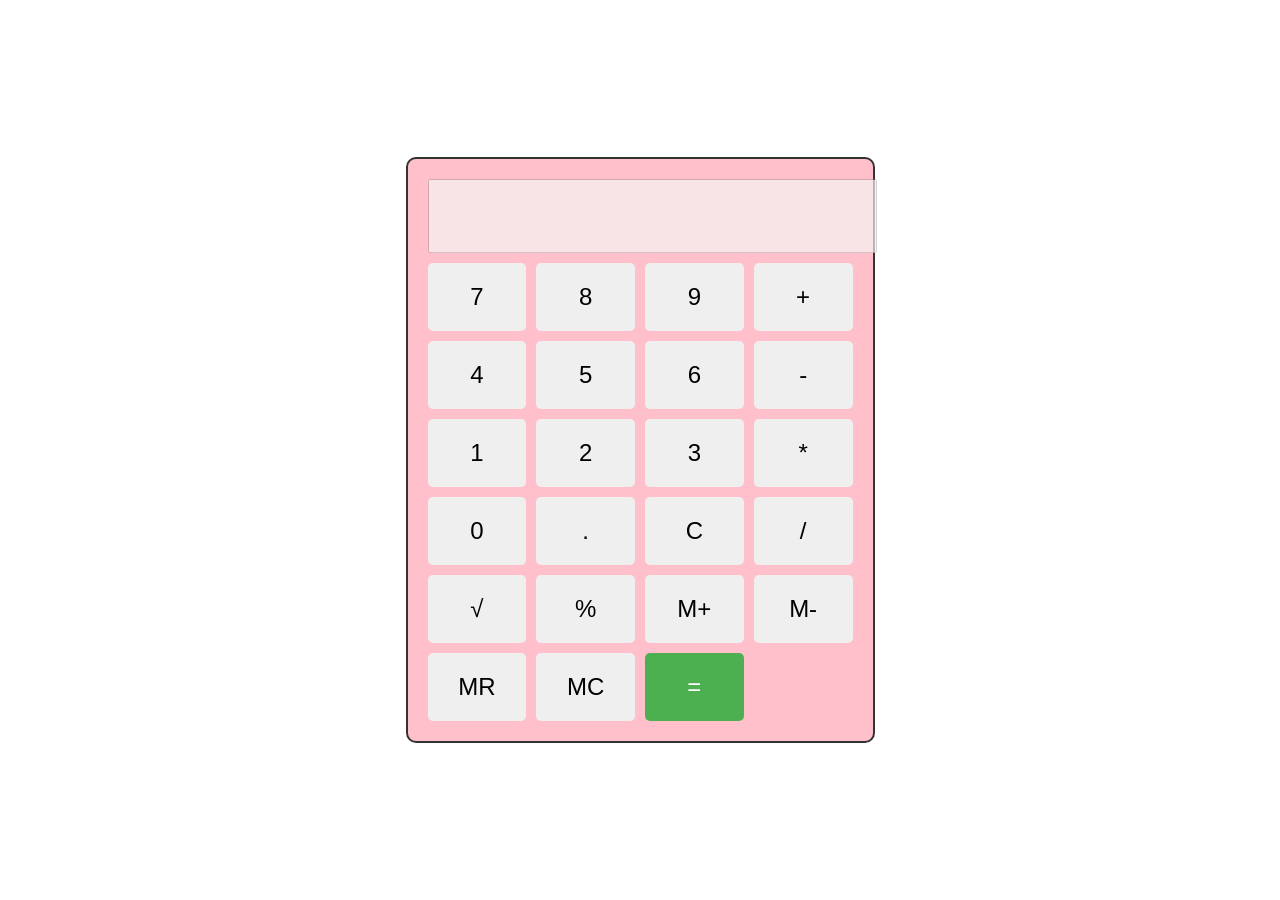
<file: Basic Calculator/index.html>
<!DOCTYPE html>
<html lang="en">

<head>
    <meta charset="UTF-8">
    <meta name="viewport" content="width=device-width, initial-scale=1.0">
    <title>Advanced Calculator</title>
    <link rel="stylesheet" href="styles.css">
</head>

<body>
    <div class="calculator">
        <input type="text" id="display" disabled>
        <div class="buttons">
            <button class="btn" onclick="appendNumber(7)">7</button>
            <button class="btn" onclick="appendNumber(8)">8</button>
            <button class="btn" onclick="appendNumber(9)">9</button>
            <button class="btn" onclick="setOperator('+')">+</button>

            <button class="btn" onclick="appendNumber(4)">4</button>
            <button class="btn" onclick="appendNumber(5)">5</button>
            <button class="btn" onclick="appendNumber(6)">6</button>
            <button class="btn" onclick="setOperator('-')">-</button>

            <button class="btn" onclick="appendNumber(1)">1</button>
            <button class="btn" onclick="appendNumber(2)">2</button>
            <button class="btn" onclick="appendNumber(3)">3</button>
            <button class="btn" onclick="setOperator('*')">*</button>

            <button class="btn" onclick="appendNumber(0)">0</button>
            <button class="btn" onclick="appendDecimal()">.</button>
            <button class="btn" onclick="clearDisplay()">C</button>
            <button class="btn" onclick="setOperator('/')">/</button>

            <button class="btn" onclick="calculateSquareRoot()">√</button>
            <button class="btn" onclick="calculatePercentage()">%</button>
            <button class="btn" onclick="memoryAdd()">M+</button>
            <button class="btn" onclick="memorySubtract()">M-</button>
            <button class="btn" onclick="memoryRecall()">MR</button>
            <button class="btn" onclick="memoryClear()">MC</button>

            <button class="btn equals" onclick="calculateResult()">=</button>
        </div>
    </div>

    <script src="script.js"></script>
</body>

</html>
</file>
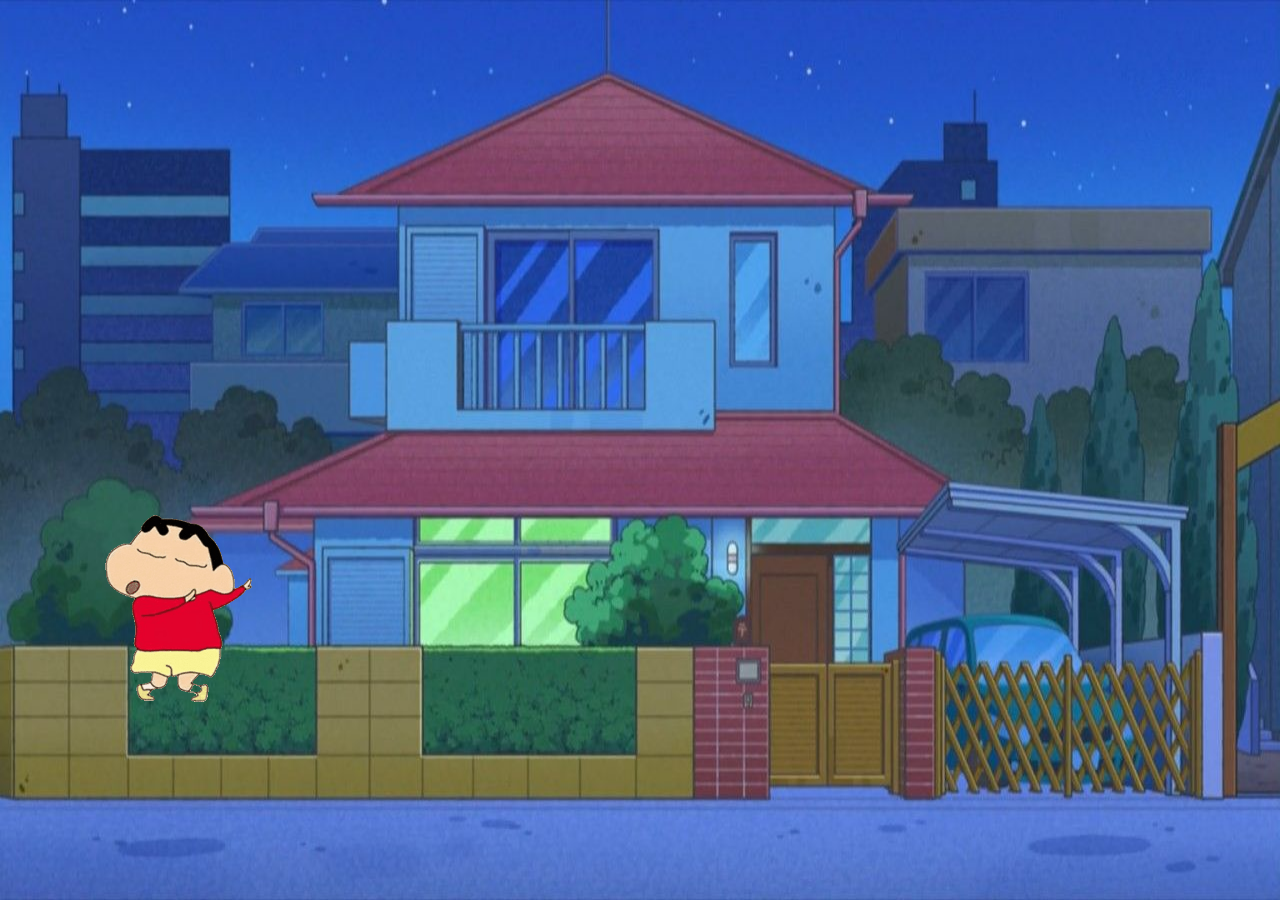
<file: Gif Animation/index.html>
<!DOCTYPE html>
<html>
<head>
	<title>Shinchan Animation</title>

<style >
	
	body{
		background-repeat: no-repeat;
		background-size: 100% 100%;
		background-attachment: fixed;
	}
    .image1{

	margin-top: 500px;
	}

</style>

</head>

<body background="house.png">


	<marquee scrollamount="20" direction="right" >

		<img class="image1" width="200px" src="shinchandance.gif">



	</marquee>
</body>
</html>
</file>
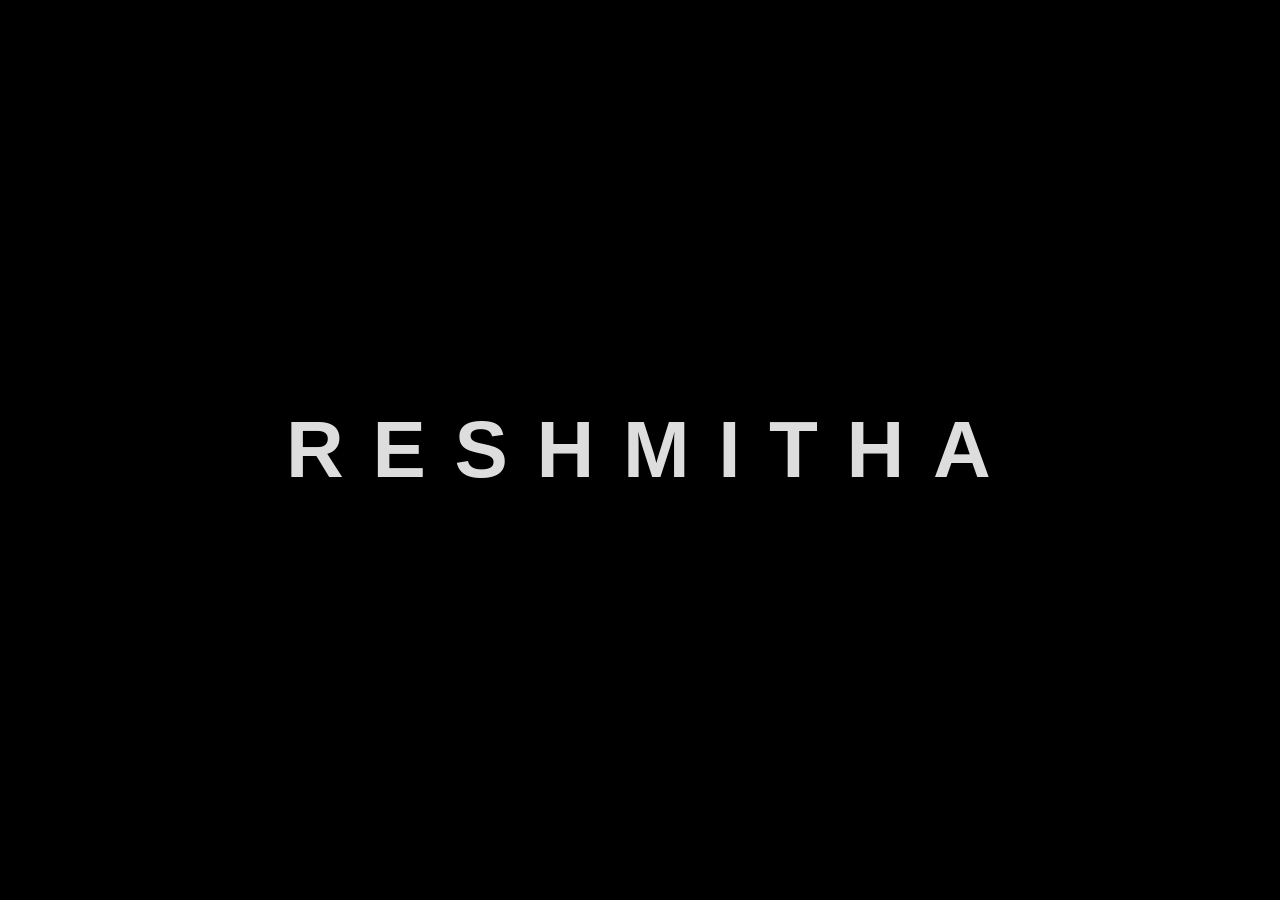
<file: Smoke Effect/index.html>
<!DOCTYPE html>
<html lang="en">

<head>
    <meta charset="UTF-8">
    <meta http-equiv="X-UA-Compatible" content="IE=edge" <meta name="viewport" content="width=device-width, initial-scale=1.0">
    <title>Smoke</title>
    <link rel="stylesheet" href="style.css">
</head>

<body>
    <section>
        <video src="smoke.mp4" autoplay muted></video>
        <h1>
            <span>R</span>
            <span>E</span>
            <span>S</span>
            <span>H</span>
            <span>M</span>
	        <span>I</span>
            <span>T</span>
            <span>H</span>
            <span>A</span>


        </h1>
    </section>
</body>

</html>
</file>
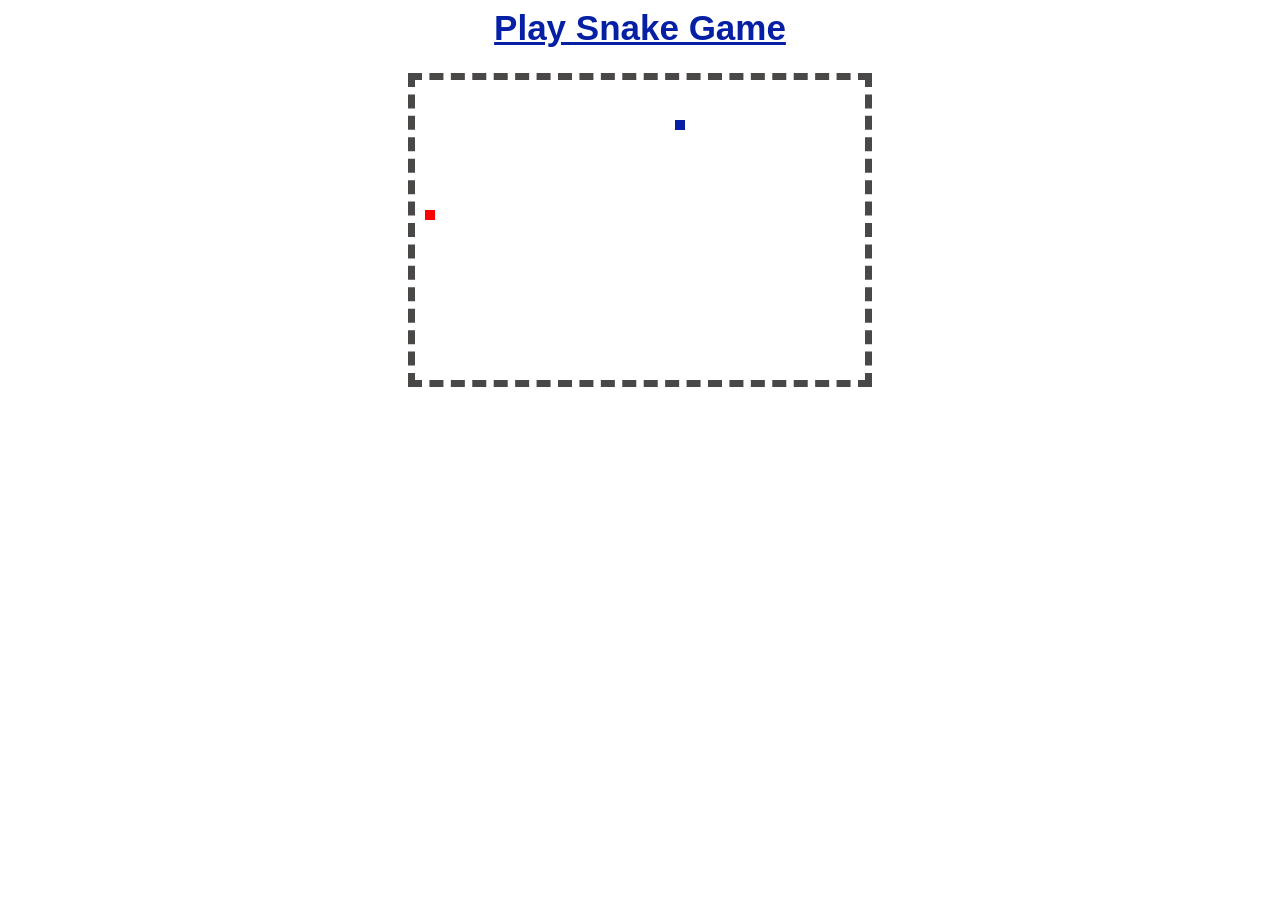
<file: Snake Game/index.html>
<!DOCTYPE html>
<html lang="en">
<head>
<meta charset="UTF-8">
<title>Snake Game</title>

<style>
body{
    text-align:center;
    font-family:Arial;
}

canvas{
    border:7px dashed #4A4747;
}

h1{
    font-size:35px;
    margin:0;
    padding-bottom:25px;
    text-decoration: underline;
    color:#0520A5;
}
</style>

<script>
function play_game(){

var level = 120;
var rect_w = 45;
var rect_h = 30;
var inc_score = 50;

var snake_color = "#0520A5";

var ctx;
var tn = [];
var x_dir = [-1,0,1,0];
var y_dir = [0,-1,0,1];

var queue = [];
var food = 1;

var map = [];

var X = Math.floor(Math.random()*(rect_w-10))+5;
var Y = Math.floor(Math.random()*(rect_h-10))+5;

var direction = Math.floor(Math.random()*4);
var interval;
var score = 0;

var i,dir;

var canvas = document.getElementById("playArea");
ctx = canvas.getContext("2d");

/* initialize map */
for(i=0;i<rect_w;i++){
    map[i]=[];
    for(var j=0;j<rect_h;j++){
        map[i][j]=0;
    }
}

/* create food */
function random_food(){
    var x,y;

    do{
        x=Math.floor(Math.random()*rect_w);
        y=Math.floor(Math.random()*rect_h);
    }
    while(map[x][y]);

    map[x][y]=1;

    ctx.fillStyle="red";
    ctx.fillRect(x*10,y*10,10,10);
}

random_food();

/* game loop */
function game_loop(){

    if(tn.length){
        dir=tn.pop();

        if((dir%2)!==(direction%2)){
            direction=dir;
        }
    }

    X += x_dir[direction];
    Y += y_dir[direction];

    /* collision */
    if(X<0 || Y<0 || X>=rect_w || Y>=rect_h || map[X][Y]==2){

        document.getElementById("show").innerHTML =
        "Game Over<br>Score: <b>"+score+"</b><br><br>" +
        "<button onclick='location.reload()'>Play Again</button>";

        clearInterval(interval);
        return;
    }

    if(map[X][Y]==1){
        score += inc_score;
        random_food();
        food++;
    }

    ctx.fillStyle=snake_color;
    ctx.fillRect(X*10,Y*10,10,10);

    map[X][Y]=2;
    queue.unshift([X,Y]);

    if(queue.length>food){
        var tail=queue.pop();
        map[tail[0]][tail[1]]=0;
        ctx.clearRect(tail[0]*10,tail[1]*10,10,10);
    }
}

interval=setInterval(game_loop,level);

/* keyboard controls */
document.onkeydown=function(e){

    var code=e.keyCode-37;

    if(code>=0 && code<4){
        tn.unshift(code);
    }

    /* pause with space */
    if(e.keyCode==32){
        if(interval){
            clearInterval(interval);
            interval=null;
        }else{
            interval=setInterval(game_loop,level);
        }
    }
}

}
</script>
</head>

<body onload="play_game()">

<h1>Play Snake Game</h1>

<div id="show"></div>

<canvas id="playArea" width="450" height="300">
Your browser does not support HTML5
</canvas>

</body>
</html>
</file>
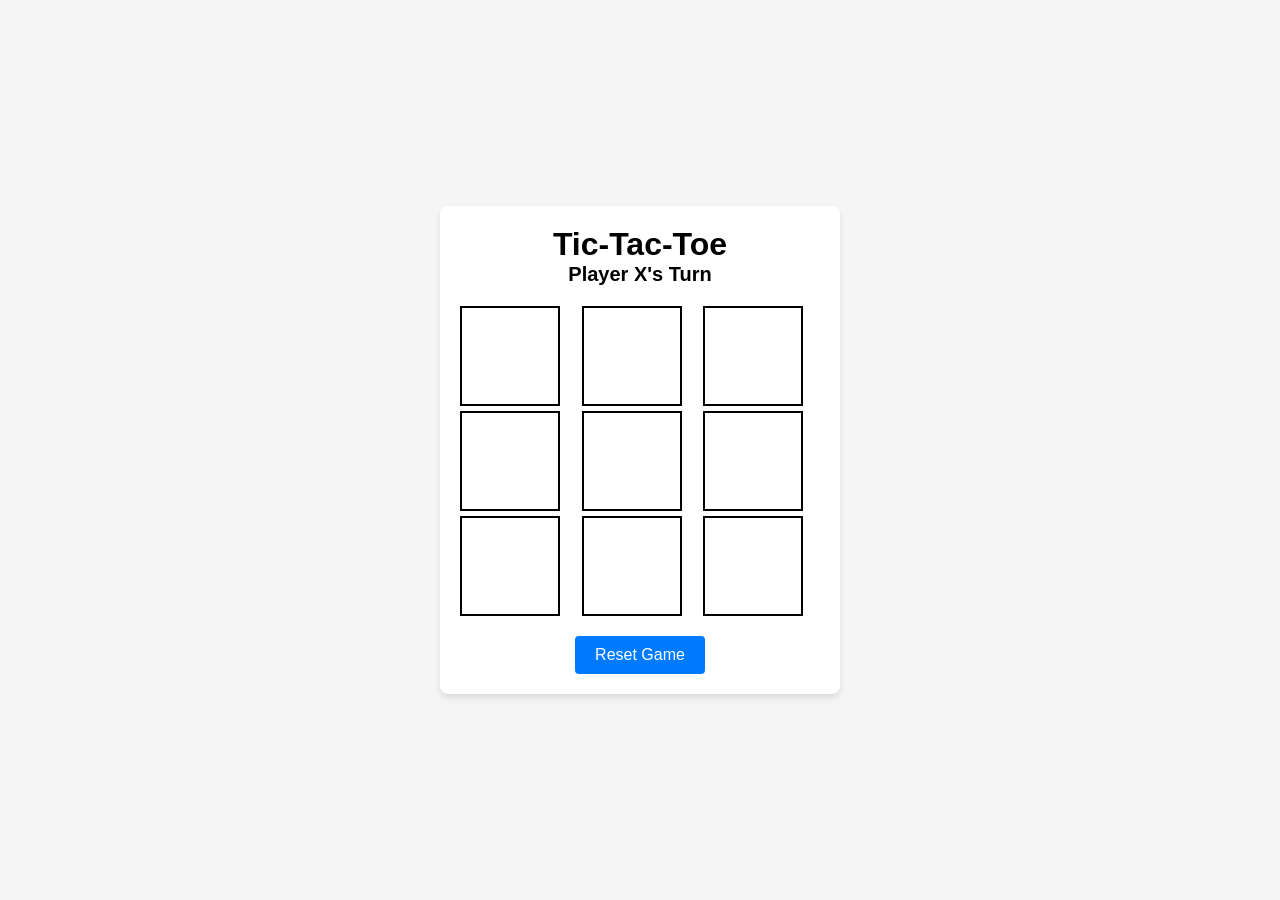
<file: Tic Tac Toe Game/index.html>
<!DOCTYPE html>
<html lang="en">

<head>
    <meta charset="UTF-8">
    <meta name="viewport" content="width=device-width, initial-scale=1.0">
    <title>Tic-Tac-Toe Game</title>
    <link rel="stylesheet" href="style.css">
</head>

<body>
    <div class="game-container">
        <h1>Tic-Tac-Toe</h1>
        <div id="game-status">
            <span id="current-player">Player X's Turn</span>
        </div>
        <div id="board" class="game-board">
            <div class="cell" data-index="0"></div>
            <div class="cell" data-index="1"></div>
            <div class="cell" data-index="2"></div>
            <div class="cell" data-index="3"></div>
            <div class="cell" data-index="4"></div>
            <div class="cell" data-index="5"></div>
            <div class="cell" data-index="6"></div>
            <div class="cell" data-index="7"></div>
            <div class="cell" data-index="8"></div>
        </div>
        <button id="reset-btn">Reset Game</button>
    </div>
    <script src="script.js"></script>
</body>

</html>
</file>
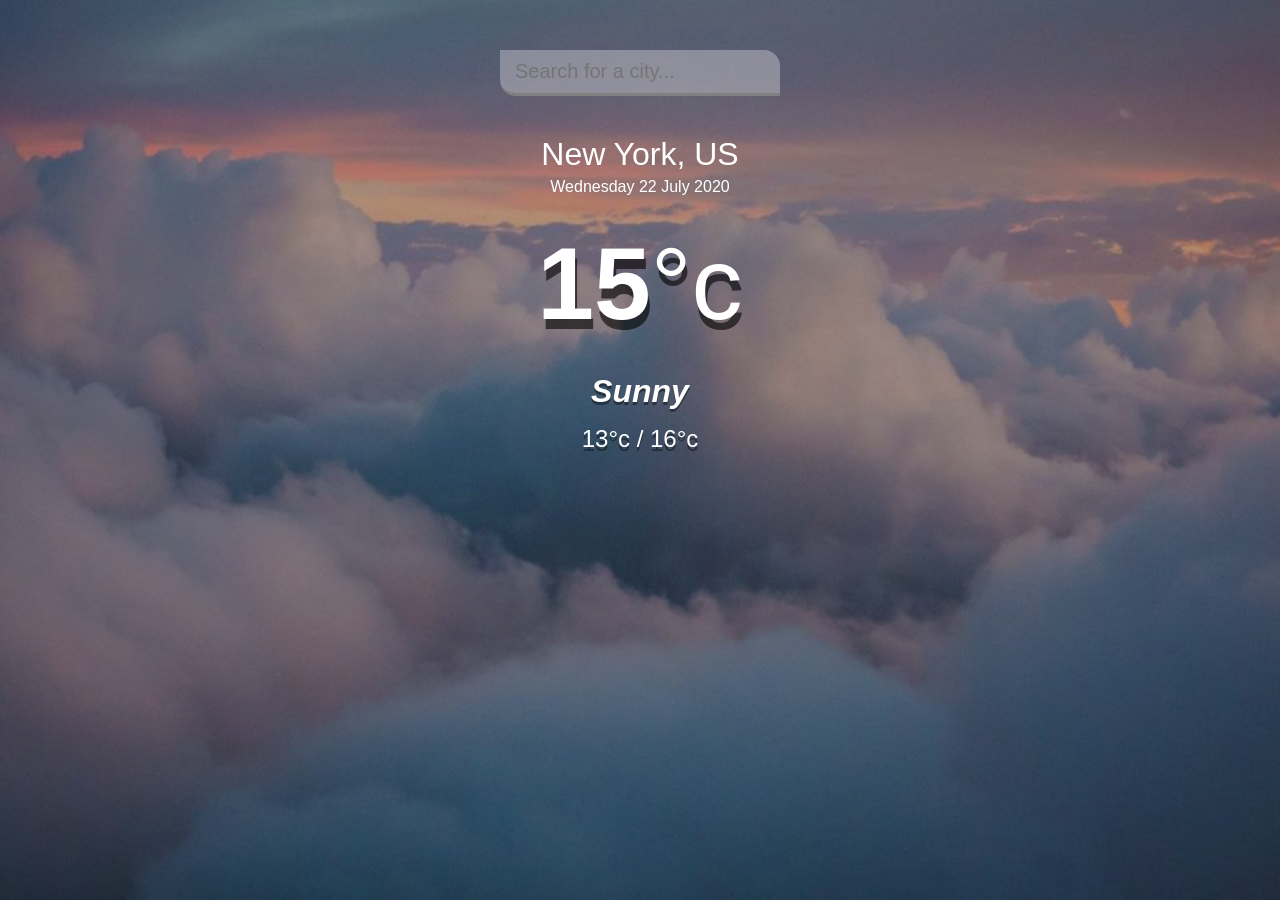
<file: Weather Application/index.html>
<!DOCTYPE html>
<html lang="en">
<head>
  <meta charset="UTF-8">
  <meta name="viewport" content="width=device-width, initial-scale=1.0">
  <title>Weather App</title>
  <link rel="stylesheet" href="main.css" />
</head>
<body>
  <div class="app-wrap">
    <header>
      <input type="text" autocomplete="off" class="search-box" placeholder="Search for a city..." />
    </header>
    <main>
      <section class="location">
        <div class="city">New York, US</div>
        <div class="date">Wednesday 22 July 2020</div>
      </section>
      <div class="current">
        <div class="temp">15<span>°c</span></div>
        <div class="weather">Sunny</div>
        <div class="hi-low">13°c / 16°c</div>
      </div>
    </main>
  </div>
  <script src="main.js"></script>
</body>
</html>
</file>
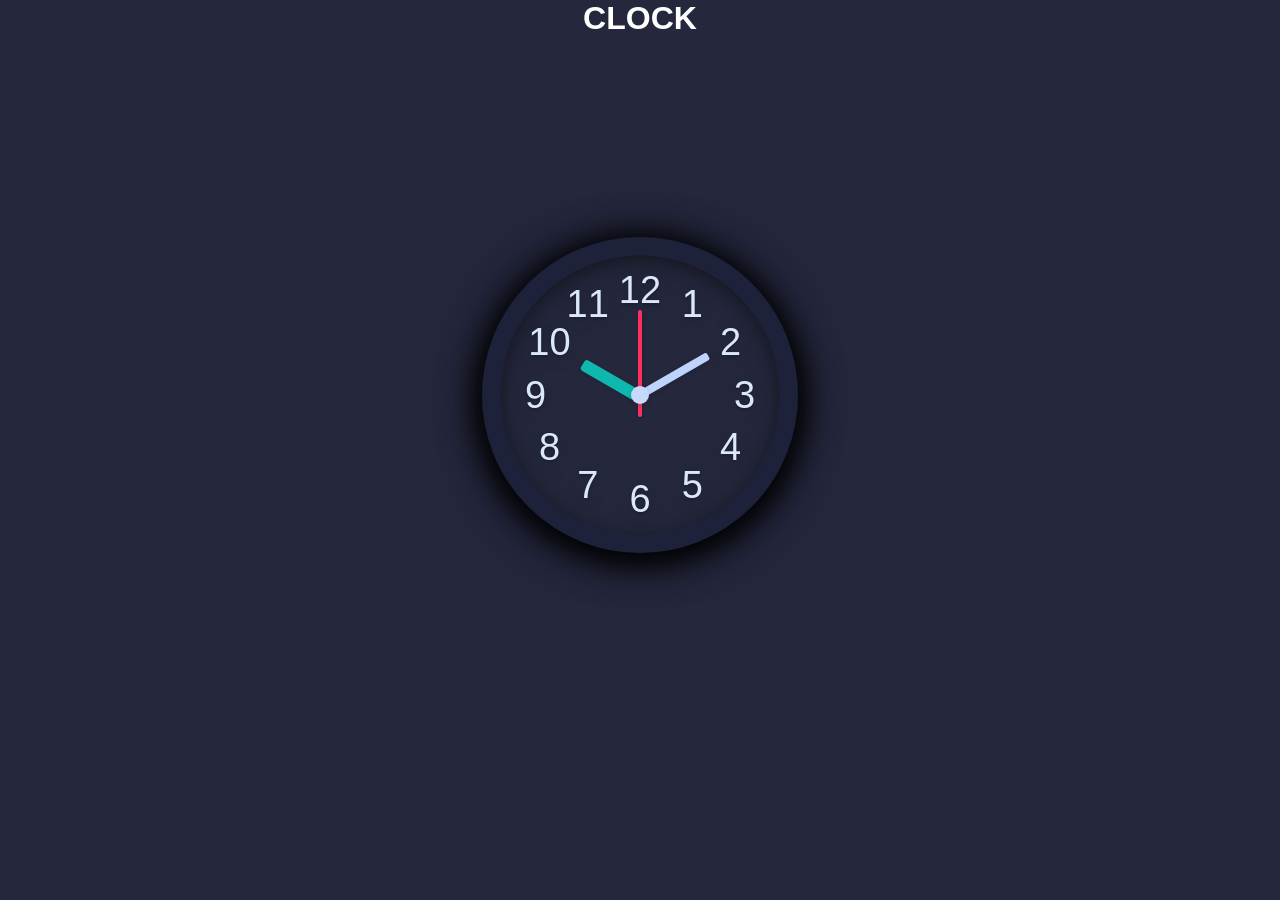
<file: Animated Clock/watch.html>
<!DOCTYPE html>
<html lang="en">
<head>
    <meta charset="UTF-8">
    <meta http-equiv="X-UA-Compatible" content="IE=edge">
    <meta name="viewport" content="width=device-width, initial-scale=1.0">
    <title>Document</title>
    <link href="watch.css" rel="stylesheet">
    <link rel="icon" href="icons8-clock-16.png">
</head>
<body>
    <div class="wrapper">
        <ul id="clocktext">CLOCK</ul>
        <ul id="clock">
            <li class="numbers"><span>1</span></li>
            <li class="numbers"><span>2</span></li>
            <li class="numbers"><span>3</span></li>
            <li class="numbers"><span>4</span></li>
            <li class="numbers"><span>5</span></li>
            <li class="numbers"><span>6</span></li>
            <li class="numbers"><span>7</span></li>
            <li class="numbers"><span>8</span></li>
            <li class="numbers"><span>9</span></li>
            <li class="numbers"><span>10</span></li>
            <li class="numbers"><span>11</span></li>
            <li class="numbers"><span>12</span></li>
            <li id="hour"></li>
            <li id="minute"></li>
            <li id="second"></li>
        </ul>
    </div>
</body>
</html>
</file>
<file: Basic Calculator/styles.css>
body {
    font-family: Arial, sans-serif;
    display: flex;
    justify-content: center;
    align-items: center;
    height: 100vh;
    margin: 0;
    background-color: rgb(255, 255, 255);
}

.calculator {
    border: 2px solid #333;
    padding: 20px;
    border-radius: 10px;
    background-color: pink;
}

#display {
    width: 100%;
    height: 50px;
    font-size: 2em;
    text-align: right;
    padding: 10px;
    margin-bottom: 10px;
}

.buttons {
    display: grid;
    grid-template-columns: repeat(4, 1fr);
    grid-gap: 10px;
}

button {
    padding: 20px;
    font-size: 1.5em;
    border: none;
    border-radius: 5px;
    cursor: pointer;
}

button:hover {
    background-color: rgb(140, 214, 248);
}

button:active {
    background-color: #ddd;
}

.equals {
    background-color: #4CAF50;
    color: white;
}

.clear {
    background-color: #f44336;
    color: white;
}
</file>
<file: Smoke Effect/style.css>
body {
    margin: 0;
    padding: 0;
}

section {
    height: 100vh;
    background: black;
}

video {
    object-fit: cover;
    margin-left: 20rem;
}

h1 {
    margin: 0;
    padding: 0;
    position: absolute;
    top: 50%;
    transform: translateY(-50%);
    width: 100%;
    text-align: center;
    color: #ddd;
    font-size: 5rem;
    font-family: sans-serif;
    letter-spacing: 0.2rem;
    -webkit-transform: translateY(-50%);
    -moz-transform: translateY(-50%);
    -ms-transform: translateY(-50%);
    -o-transform: translateY(-50%);
}

h1 span {
    opacity: 0;
    display: inline-block;
    animation: animate 1s linear forwards;
}

@keyframes animate {
    0% {
        opacity: 0;
        transform: rotateY(90deg);
        filter: blur(10px);
    }
    100% {
        opacity: 1;
        transform: rotateY(0deg);
        filter: blur(0);
    }
}

h1 span:nth-child(1) {
    animation-delay: 1s;
}

h1 span:nth-child(2) {
    animation-delay: 1.5s;
}

h1 span:nth-child(3) {
    animation-delay: 2s;
}

h1 span:nth-child(4) {
    animation-delay: 2.5s;
}

h1 span:nth-child(5) {
    animation-delay: 3s;
}

h1 span:nth-child(6) {
     animation-delay: 3.5s; 
}

h1 span:nth-child(7) {
     animation-delay: 4s; 
}

h1 span:nth-child(8) { 
    animation-delay: 4.5s; 
}

h1 span:nth-child(9) { 
    animation-delay: 5s; 
}
</file>
<file: Tic Tac Toe Game/style.css>
* {
    margin: 0;
    padding: 0;
    box-sizing: border-box;
}

body {
    font-family: Arial, sans-serif;
    display: flex;
    justify-content: center;
    align-items: center;
    min-height: 100vh;
    background-color: #f5f5f5;
}

.game-container {
    text-align: center;
    width: 100%;
    max-width: 400px;
    padding: 20px;
    background-color: white;
    border-radius: 8px;
    box-shadow: 0 4px 6px rgba(0, 0, 0, 0.1);
}

#game-status {
    margin-bottom: 20px;
}

#game-status span {
    font-size: 20px;
    font-weight: bold;
}

.game-board {
    display: grid;
    grid-template-columns: repeat(3, 1fr);
    grid-gap: 5px;
    margin-bottom: 20px;
}

.cell {
    width: 100px;
    height: 100px;
    border: 2px solid #000;
    font-size: 36px;
    display: flex;
    justify-content: center;
    align-items: center;
    cursor: pointer;
    transition: background-color 0.3s;
}

.cell:hover {
    background-color: #f0f0f0;
}

button {
    padding: 10px 20px;
    font-size: 16px;
    background-color: #007BFF;
    color: white;
    border: none;
    border-radius: 4px;
    cursor: pointer;
}

button:disabled {
    background-color: #aaa;
    cursor: not-allowed;
}

@media (max-width: 600px) {
    .game-board {
        grid-template-columns: repeat(3, 1fr);
    }
}
</file>
<file: Weather Application/main.css>
* {
  margin: 0;
  padding: 0;
  box-sizing: border-box;
}

body {
  font-family: 'montserrat', sans-serif;
  background-image: url('bg.jpg');
  background-size: cover;
  background-position: top center;
}

.app-wrap {
  display: flex;
  flex-direction: column;
  min-height: 100vh;
  background-image: linear-gradient(to bottom, rgba(0, 0, 0, 0.3), rgba(0, 0, 0, 0.3));
}

header {
  display: flex;
  justify-content: center;
  align-items: center;
  padding: 50px 15px 15px;
}

header input {
  width: 100%;
  max-width: 280px;
  padding: 10px 15px;
  border: none;
  outline: none;
  background-color: rgba(255, 255, 255, 0.3);
  border-radius: 0px 16px 0px 16px;
  border-bottom: 3px solid gray;

  color: #313131;
  font-size: 20px;
  font-weight: 300;
  transition: 0.2s ease-out;
}

header input:focus {
  background-color: rgba(255, 255, 255, 0.6);
}

main {
  flex: 1 1 100%;
  padding: 25px 25px 50px;
  display: flex;
  flex-direction: column;
  align-items: center;
  text-align: center;
}

.location .city {
  color: #fff;
  font-size: 32px;
  font-weight: 500;
  margin-bottom: 5px;
}

.location .date {
  color: #fff;
  font-size: 16px;
}

.current .temp {
  color: #fff;
  font-size: 102px;
  font-weight: 900;
  margin: 30px 0px;
  text-shadow: 2px 10px rgba(0, 0, 0, 0.6);
}

.current .temp span {
  font-weight: 500;
}

.current .weather {
  color: #fff;
  font-size: 32px;
  font-weight: 700;
  font-style: italic;
  margin-bottom: 15px;
  text-shadow: 0px 3px rgba(0, 0, 0, 0.4);
}

.current .hi-low {
  color: #fff;
  font-size: 24px;
  font-weight: 500;
  text-shadow: 0px 4px rgba(0, 0, 0, 0.4);
}
</file>
<file: Animated Clock/watch.css>
*{
    margin: 0;
    padding: 0;
}
.wrapper {
    height: 100vh;
    width: 100%;
    background-color: #25283D;
  font-family: 'Josefin Sans', sans-serif;
  float: left;
}
#clocktext{
  background: #25283D;
  color: white;
  text-align: center;
  font-size: xx-large;
  font-weight: bold;
  
}
#clock {
  width: 280px;
  height: 280px;
  background: #25283D;
  border: 18px solid #1e213a;
  border-radius: 50%;
  margin: 200px auto 60px;
  position: relative;
  box-shadow: inset 0 5px 25px #00000080,
  0 5px 25px #00000080,
  0 5px 30px #00000080,
  0 5px 35px #00000080,
  0 5px 40px #00000080,
  0 5px 45px #00000080;
}
#clock:before {
  content: '';
  position: absolute;
  width: 280px;
  height: 280px;
  left: -18px;
  top: -10px;
  border: 18px solid #CCCCCC;
  border-radius: 50%;
  z-index: -2;
}
#clock:after {
  content: '';
  width: 18px;
  height: 18px;
  background: #c7d8f8;
  position: absolute;
  border-radius: 50%;
  left: calc(50% - 9px);
  top: calc(50% - 9px);
  box-shadow: 0 2px 4px #00000026;
}
#clock li {
  list-style-type: none;
  position: absolute;
}
.numbers {
  position: absolute;
  width: 90%;
  height: 90%;
  padding: 5%;
  text-align: center;
}
.numbers span {
  display: block;
  color: #dbe7fd;
  font-size: 38px;
  text-shadow: 0 5px 18px #00000026, 0 2px 3px #00000033;
}
.numbers:nth-child(1) {
  transform: rotate(30deg);
}
.numbers:nth-child(1) span {
  transform: rotate(-30deg);
}
.numbers:nth-child(2) {
  transform: rotate(60deg);
}
.numbers:nth-child(2) span {
  transform: rotate(-60deg);
}
.numbers:nth-child(3) {
  transform: rotate(90deg);
}
.numbers:nth-child(3) span {
  transform: rotate(-90deg);
}
.numbers:nth-child(4) {
  transform: rotate(120deg);
}
.numbers:nth-child(4) span {
  transform: rotate(-120deg);
}
.numbers:nth-child(5) {
  transform: rotate(150deg);
}
.numbers:nth-child(5) span {
  transform: rotate(-150deg);
}
.numbers:nth-child(6) {
  transform: rotate(180deg);
}
.numbers:nth-child(6) span {
  transform: rotate(-180deg);
}
.numbers:nth-child(7) {
  transform: rotate(210deg);
}
.numbers:nth-child(7) span {
  transform: rotate(-210deg);
}
.numbers:nth-child(8) {
  transform: rotate(240deg);
}
.numbers:nth-child(8) span {
  transform: rotate(-240deg);
}
.numbers:nth-child(9) {
  transform: rotate(270deg);
}
.numbers:nth-child(9) span {
  transform: rotate(-270deg);
}
.numbers:nth-child(10) {
  transform: rotate(300deg);
}
.numbers:nth-child(10) span {
  transform: rotate(-300deg);
}
.numbers:nth-child(11) {
  transform: rotate(330deg);
}
.numbers:nth-child(11) span {
  transform: rotate(-330deg);
}
#second {
  width: 100%;
  height: 100%;
  animation: sec 60s steps(60, end) infinite;
}
#second:after {
  content: '';
  width: 4px;
  height: 107px;
  border-radius: 2px;
  background: #FD2E62;
  position: absolute;
  left: calc(50% - 2px);
  top: 55px;
  box-shadow: 1px 2px 3px #00000026;
}
#minute {
  width: 100%;
  height: 100%;
  animation: sec 3600s steps(60, end) infinite;
}
#minute:after {
  content: '';
  width: 8px;
  height: 79px;
  border-radius: 4px 4px 2px 2px;
  background: #bed4fd;
  position: absolute;
  left: calc(50% + 30px);
  top: 29%;
  transform: rotate(-120deg);
  box-shadow: -1px 0 5px #00000026;
}
#hour {
  width: 100%;
  height: 100%;
  transform: rotate(120deg);
}

#hour:after {
  content: '';
  width: 12px;
  height: 65px;
  border-radius: 6px 6px 3px 3px;
  background: #07f3dfb4;
  position: absolute;
  left: calc(50% - 4px);
  top: 50%;
  box-shadow: 1px 0 4px #00000026;
}

@keyframes sec {
  to {
    transform: rotate(360deg);
  }
}
</file>
